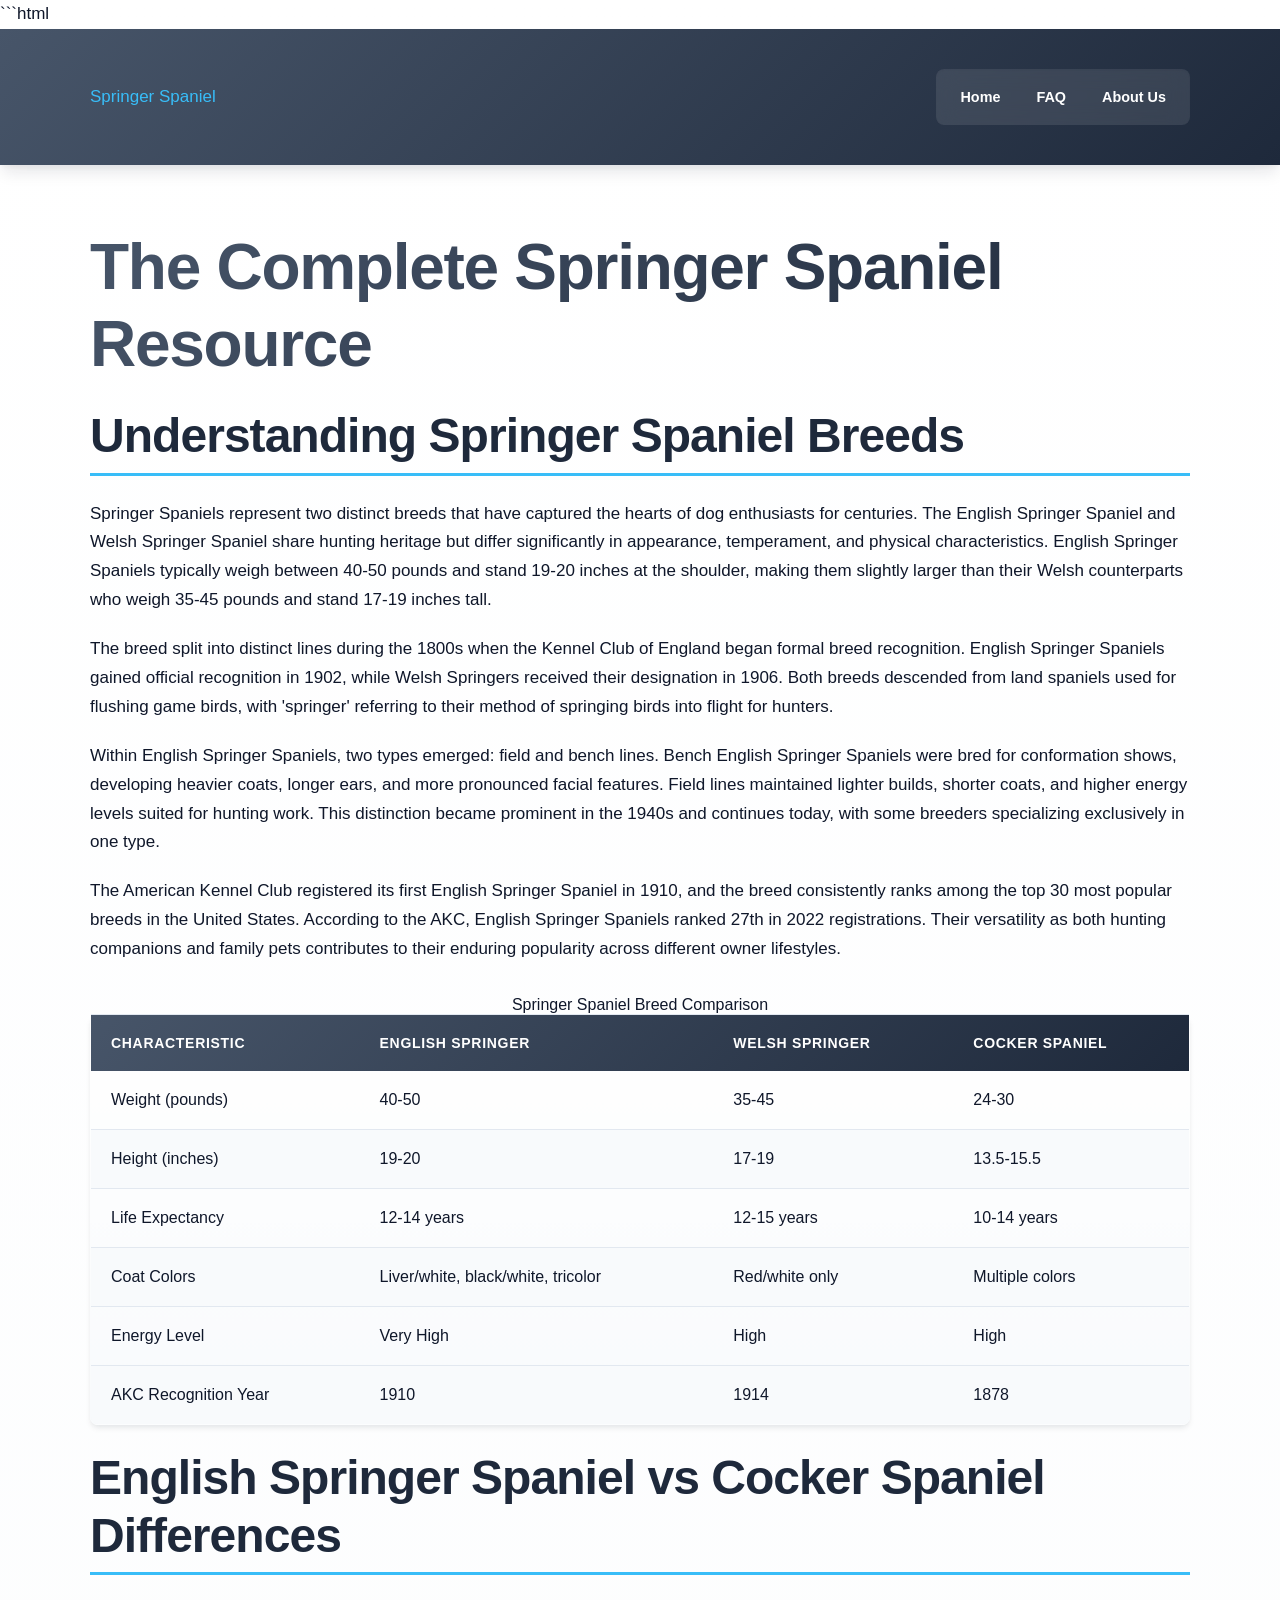
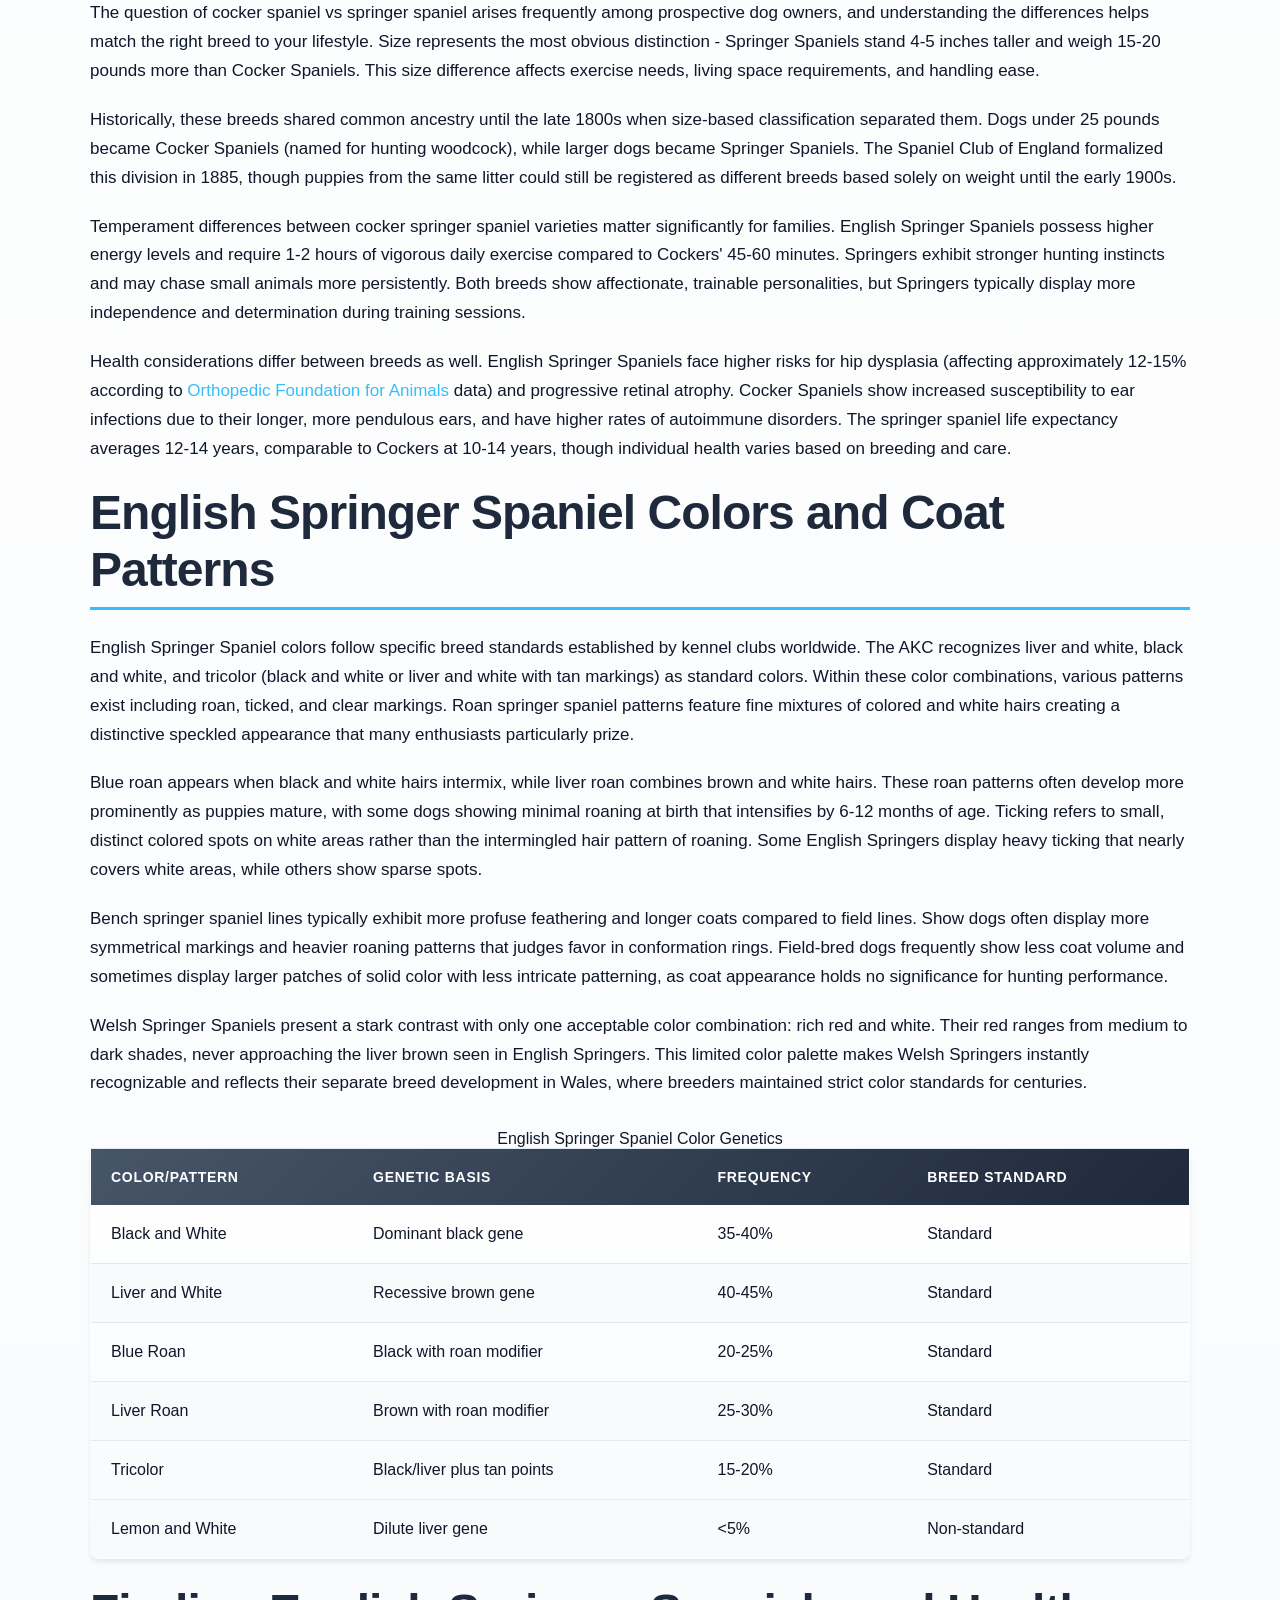
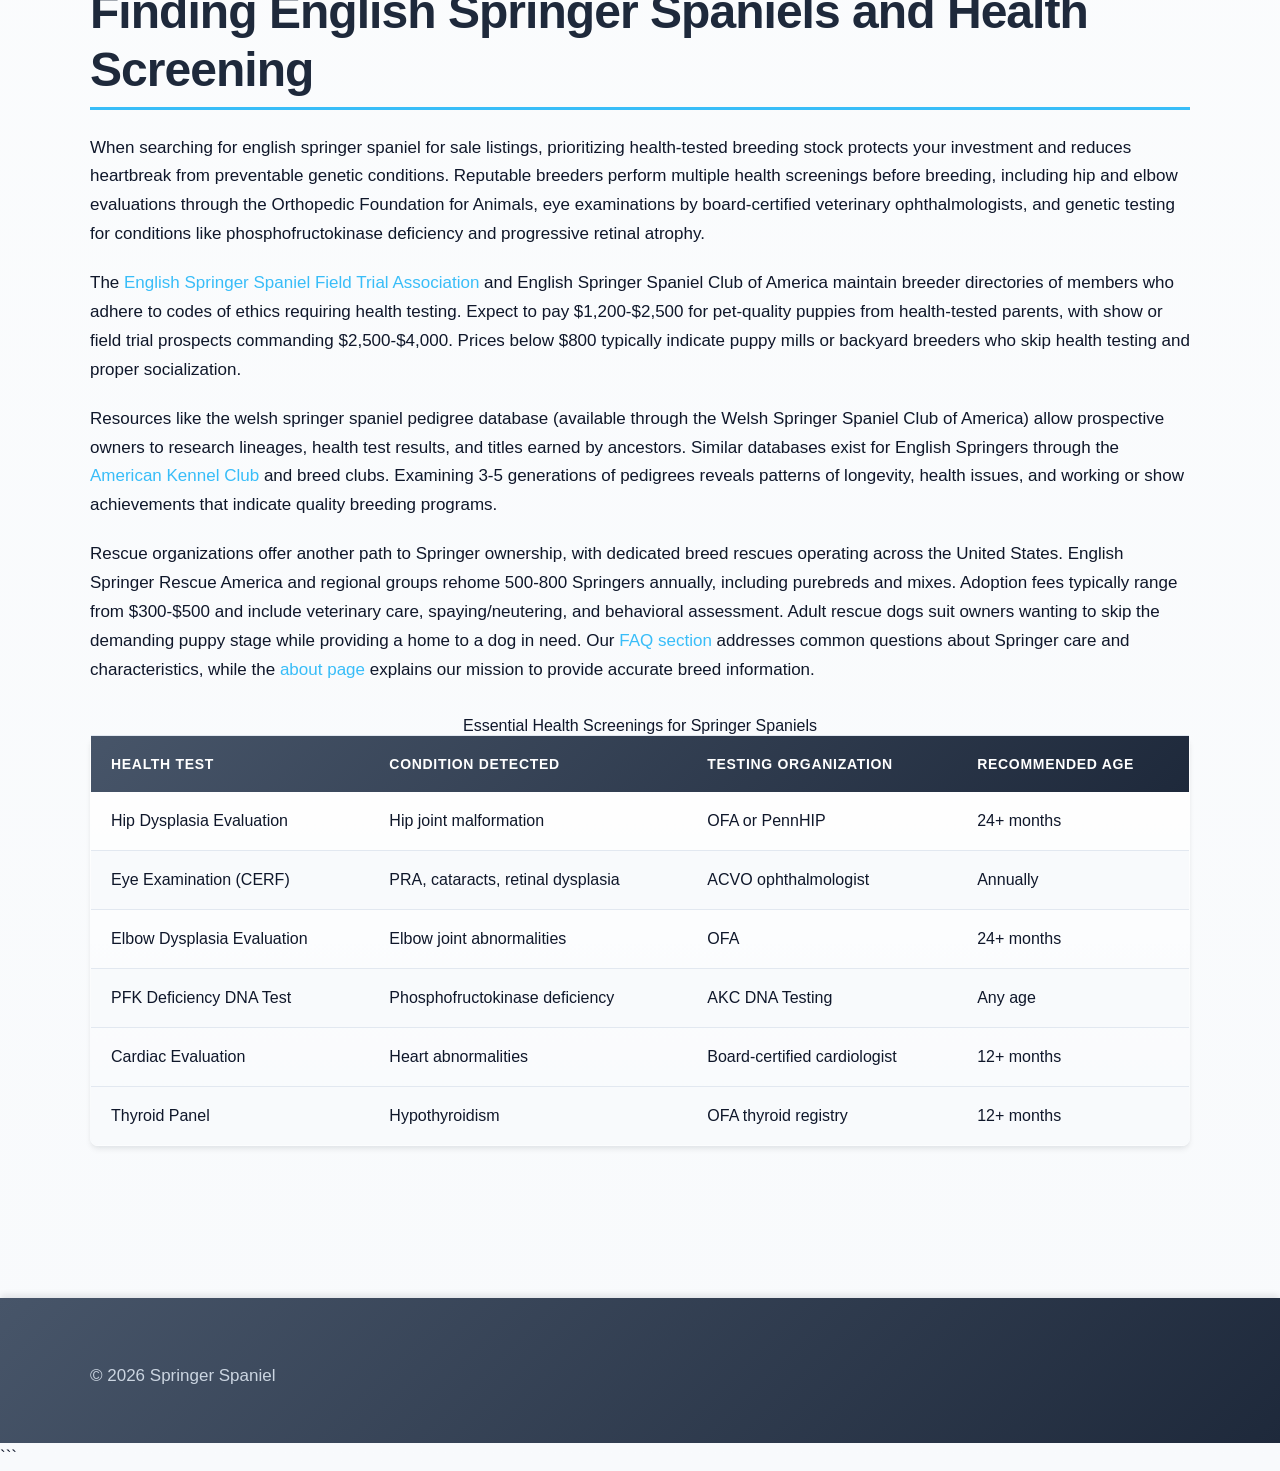
<file: index.html>
```html
<!DOCTYPE html>
<html lang="en-US">
<head><script>if(location.hostname==="springerspaniel-xyz.pages.dev"){location.replace("https://springerspaniel.xyz"+location.pathname+location.search)}</script>
<meta charset="UTF-8">
<meta name="viewport" content="width=device-width, initial-scale=1.0">
<title>Springer Spaniel Guide - English & Welsh Breed Information</title>
<meta name="description" content="Expert guide to Springer Spaniels including English and Welsh varieties. Learn about breed differences, temperament, care requirements, and health.">
<link rel="canonical" href="https://springerspaniel.xyz/">
<link rel="stylesheet" href="style.css">
<meta property="og:title" content="Springer Spaniel Guide - English & Welsh Breed Information">
<meta property="og:description" content="Expert guide to Springer Spaniels including English and Welsh varieties. Learn about breed differences, temperament, care requirements, and health.">
<meta property="og:url" content="https://springerspaniel.xyz/">
<meta property="og:type" content="website">
<meta name="twitter:card" content="summary_large_image">
<meta name="twitter:title" content="Springer Spaniel Guide - English & Welsh Breed Information">
<meta name="twitter:description" content="Expert guide to Springer Spaniels including English and Welsh varieties. Learn about breed differences, temperament, care requirements, and health.">
<script type="application/ld+json">
{
  "@context": "https://schema.org",
  "@type": "Organization",
  "name": "Springer Spaniel",
  "url": "https://springerspaniel.xyz"
}
</script>
</head>
<body>
<header class="site-header">
<div class="container">
<a href="/">Springer Spaniel</a>
<nav class="site-nav">
<ul>
<li><a href="/" aria-current="page">Home</a></li>
<li><a href="/faq">FAQ</a></li>
<li><a href="/about-us">About Us</a></li>
</ul>
</nav>
</div>
</header>
<main class="site-main">
<div class="container">
<h1>The Complete Springer Spaniel Resource</h1>
<section>
<h2>Understanding Springer Spaniel Breeds</h2>
<p>Springer Spaniels represent two distinct breeds that have captured the hearts of dog enthusiasts for centuries. The English Springer Spaniel and Welsh Springer Spaniel share hunting heritage but differ significantly in appearance, temperament, and physical characteristics. English Springer Spaniels typically weigh between 40-50 pounds and stand 19-20 inches at the shoulder, making them slightly larger than their Welsh counterparts who weigh 35-45 pounds and stand 17-19 inches tall.</p>
<p>The breed split into distinct lines during the 1800s when the Kennel Club of England began formal breed recognition. English Springer Spaniels gained official recognition in 1902, while Welsh Springers received their designation in 1906. Both breeds descended from land spaniels used for flushing game birds, with 'springer' referring to their method of springing birds into flight for hunters.</p>
<p>Within English Springer Spaniels, two types emerged: field and bench lines. Bench English Springer Spaniels were bred for conformation shows, developing heavier coats, longer ears, and more pronounced facial features. Field lines maintained lighter builds, shorter coats, and higher energy levels suited for hunting work. This distinction became prominent in the 1940s and continues today, with some breeders specializing exclusively in one type.</p>
<p>The American Kennel Club registered its first English Springer Spaniel in 1910, and the breed consistently ranks among the top 30 most popular breeds in the United States. According to the AKC, English Springer Spaniels ranked 27th in 2022 registrations. Their versatility as both hunting companions and family pets contributes to their enduring popularity across different owner lifestyles.</p>
<table class="card">
<caption>Springer Spaniel Breed Comparison</caption>
<thead>
<tr>
<th>Characteristic</th>
<th>English Springer</th>
<th>Welsh Springer</th>
<th>Cocker Spaniel</th>
</tr>
</thead>
<tbody>
<tr>
<td>Weight (pounds)</td>
<td>40-50</td>
<td>35-45</td>
<td>24-30</td>
</tr>
<tr>
<td>Height (inches)</td>
<td>19-20</td>
<td>17-19</td>
<td>13.5-15.5</td>
</tr>
<tr>
<td>Life Expectancy</td>
<td>12-14 years</td>
<td>12-15 years</td>
<td>10-14 years</td>
</tr>
<tr>
<td>Coat Colors</td>
<td>Liver/white, black/white, tricolor</td>
<td>Red/white only</td>
<td>Multiple colors</td>
</tr>
<tr>
<td>Energy Level</td>
<td>Very High</td>
<td>High</td>
<td>High</td>
</tr>
<tr>
<td>AKC Recognition Year</td>
<td>1910</td>
<td>1914</td>
<td>1878</td>
</tr>
</tbody>
</table>
</section>
<section>
<h2>English Springer Spaniel vs Cocker Spaniel Differences</h2>
<p>The question of cocker spaniel vs springer spaniel arises frequently among prospective dog owners, and understanding the differences helps match the right breed to your lifestyle. Size represents the most obvious distinction - Springer Spaniels stand 4-5 inches taller and weigh 15-20 pounds more than Cocker Spaniels. This size difference affects exercise needs, living space requirements, and handling ease.</p>
<p>Historically, these breeds shared common ancestry until the late 1800s when size-based classification separated them. Dogs under 25 pounds became Cocker Spaniels (named for hunting woodcock), while larger dogs became Springer Spaniels. The Spaniel Club of England formalized this division in 1885, though puppies from the same litter could still be registered as different breeds based solely on weight until the early 1900s.</p>
<p>Temperament differences between cocker springer spaniel varieties matter significantly for families. English Springer Spaniels possess higher energy levels and require 1-2 hours of vigorous daily exercise compared to Cockers' 45-60 minutes. Springers exhibit stronger hunting instincts and may chase small animals more persistently. Both breeds show affectionate, trainable personalities, but Springers typically display more independence and determination during training sessions.</p>
<p>Health considerations differ between breeds as well. English Springer Spaniels face higher risks for hip dysplasia (affecting approximately 12-15% according to <a href="https://ofa.org/" rel="noopener noreferrer" target="_blank">Orthopedic Foundation for Animals</a> data) and progressive retinal atrophy. Cocker Spaniels show increased susceptibility to ear infections due to their longer, more pendulous ears, and have higher rates of autoimmune disorders. The springer spaniel life expectancy averages 12-14 years, comparable to Cockers at 10-14 years, though individual health varies based on breeding and care.</p>
</section>
<section>
<h2>English Springer Spaniel Colors and Coat Patterns</h2>
<p>English Springer Spaniel colors follow specific breed standards established by kennel clubs worldwide. The AKC recognizes liver and white, black and white, and tricolor (black and white or liver and white with tan markings) as standard colors. Within these color combinations, various patterns exist including roan, ticked, and clear markings. Roan springer spaniel patterns feature fine mixtures of colored and white hairs creating a distinctive speckled appearance that many enthusiasts particularly prize.</p>
<p>Blue roan appears when black and white hairs intermix, while liver roan combines brown and white hairs. These roan patterns often develop more prominently as puppies mature, with some dogs showing minimal roaning at birth that intensifies by 6-12 months of age. Ticking refers to small, distinct colored spots on white areas rather than the intermingled hair pattern of roaning. Some English Springers display heavy ticking that nearly covers white areas, while others show sparse spots.</p>
<p>Bench springer spaniel lines typically exhibit more profuse feathering and longer coats compared to field lines. Show dogs often display more symmetrical markings and heavier roaning patterns that judges favor in conformation rings. Field-bred dogs frequently show less coat volume and sometimes display larger patches of solid color with less intricate patterning, as coat appearance holds no significance for hunting performance.</p>
<p>Welsh Springer Spaniels present a stark contrast with only one acceptable color combination: rich red and white. Their red ranges from medium to dark shades, never approaching the liver brown seen in English Springers. This limited color palette makes Welsh Springers instantly recognizable and reflects their separate breed development in Wales, where breeders maintained strict color standards for centuries.</p>
<table class="card">
<caption>English Springer Spaniel Color Genetics</caption>
<thead>
<tr>
<th>Color/Pattern</th>
<th>Genetic Basis</th>
<th>Frequency</th>
<th>Breed Standard</th>
</tr>
</thead>
<tbody>
<tr>
<td>Black and White</td>
<td>Dominant black gene</td>
<td>35-40%</td>
<td>Standard</td>
</tr>
<tr>
<td>Liver and White</td>
<td>Recessive brown gene</td>
<td>40-45%</td>
<td>Standard</td>
</tr>
<tr>
<td>Blue Roan</td>
<td>Black with roan modifier</td>
<td>20-25%</td>
<td>Standard</td>
</tr>
<tr>
<td>Liver Roan</td>
<td>Brown with roan modifier</td>
<td>25-30%</td>
<td>Standard</td>
</tr>
<tr>
<td>Tricolor</td>
<td>Black/liver plus tan points</td>
<td>15-20%</td>
<td>Standard</td>
</tr>
<tr>
<td>Lemon and White</td>
<td>Dilute liver gene</td>
<td>&lt;5%</td>
<td>Non-standard</td>
</tr>
</tbody>
</table>
</section>
<section>
<h2>Finding English Springer Spaniels and Health Screening</h2>
<p>When searching for english springer spaniel for sale listings, prioritizing health-tested breeding stock protects your investment and reduces heartbreak from preventable genetic conditions. Reputable breeders perform multiple health screenings before breeding, including hip and elbow evaluations through the Orthopedic Foundation for Animals, eye examinations by board-certified veterinary ophthalmologists, and genetic testing for conditions like phosphofructokinase deficiency and progressive retinal atrophy.</p>
<p>The <a href="https://www.essfta.org/" rel="noopener noreferrer" target="_blank">English Springer Spaniel Field Trial Association</a> and English Springer Spaniel Club of America maintain breeder directories of members who adhere to codes of ethics requiring health testing. Expect to pay $1,200-$2,500 for pet-quality puppies from health-tested parents, with show or field trial prospects commanding $2,500-$4,000. Prices below $800 typically indicate puppy mills or backyard breeders who skip health testing and proper socialization.</p>
<p>Resources like the welsh springer spaniel pedigree database (available through the Welsh Springer Spaniel Club of America) allow prospective owners to research lineages, health test results, and titles earned by ancestors. Similar databases exist for English Springers through the <a href="https://www.akc.org/dog-breeds/english-springer-spaniel/" rel="noopener noreferrer" target="_blank">American Kennel Club</a> and breed clubs. Examining 3-5 generations of pedigrees reveals patterns of longevity, health issues, and working or show achievements that indicate quality breeding programs.</p>
<p>Rescue organizations offer another path to Springer ownership, with dedicated breed rescues operating across the United States. English Springer Rescue America and regional groups rehome 500-800 Springers annually, including purebreds and mixes. Adoption fees typically range from $300-$500 and include veterinary care, spaying/neutering, and behavioral assessment. Adult rescue dogs suit owners wanting to skip the demanding puppy stage while providing a home to a dog in need. Our <a href="/faq">FAQ section</a> addresses common questions about Springer care and characteristics, while the <a href="/about-us">about page</a> explains our mission to provide accurate breed information.</p>
<table class="card">
<caption>Essential Health Screenings for Springer Spaniels</caption>
<thead>
<tr>
<th>Health Test</th>
<th>Condition Detected</th>
<th>Testing Organization</th>
<th>Recommended Age</th>
</tr>
</thead>
<tbody>
<tr>
<td>Hip Dysplasia Evaluation</td>
<td>Hip joint malformation</td>
<td>OFA or PennHIP</td>
<td>24+ months</td>
</tr>
<tr>
<td>Eye Examination (CERF)</td>
<td>PRA, cataracts, retinal dysplasia</td>
<td>ACVO ophthalmologist</td>
<td>Annually</td>
</tr>
<tr>
<td>Elbow Dysplasia Evaluation</td>
<td>Elbow joint abnormalities</td>
<td>OFA</td>
<td>24+ months</td>
</tr>
<tr>
<td>PFK Deficiency DNA Test</td>
<td>Phosphofructokinase deficiency</td>
<td>AKC DNA Testing</td>
<td>Any age</td>
</tr>
<tr>
<td>Cardiac Evaluation</td>
<td>Heart abnormalities</td>
<td>Board-certified cardiologist</td>
<td>12+ months</td>
</tr>
<tr>
<td>Thyroid Panel</td>
<td>Hypothyroidism</td>
<td>OFA thyroid registry</td>
<td>12+ months</td>
</tr>
</tbody>
</table>
</section>
</div>
</main>
<footer class="site-footer">
<div class="container">
<p>&copy; 2026 Springer Spaniel</p>
</div>
</footer>
</body>
</html>
```
</file>
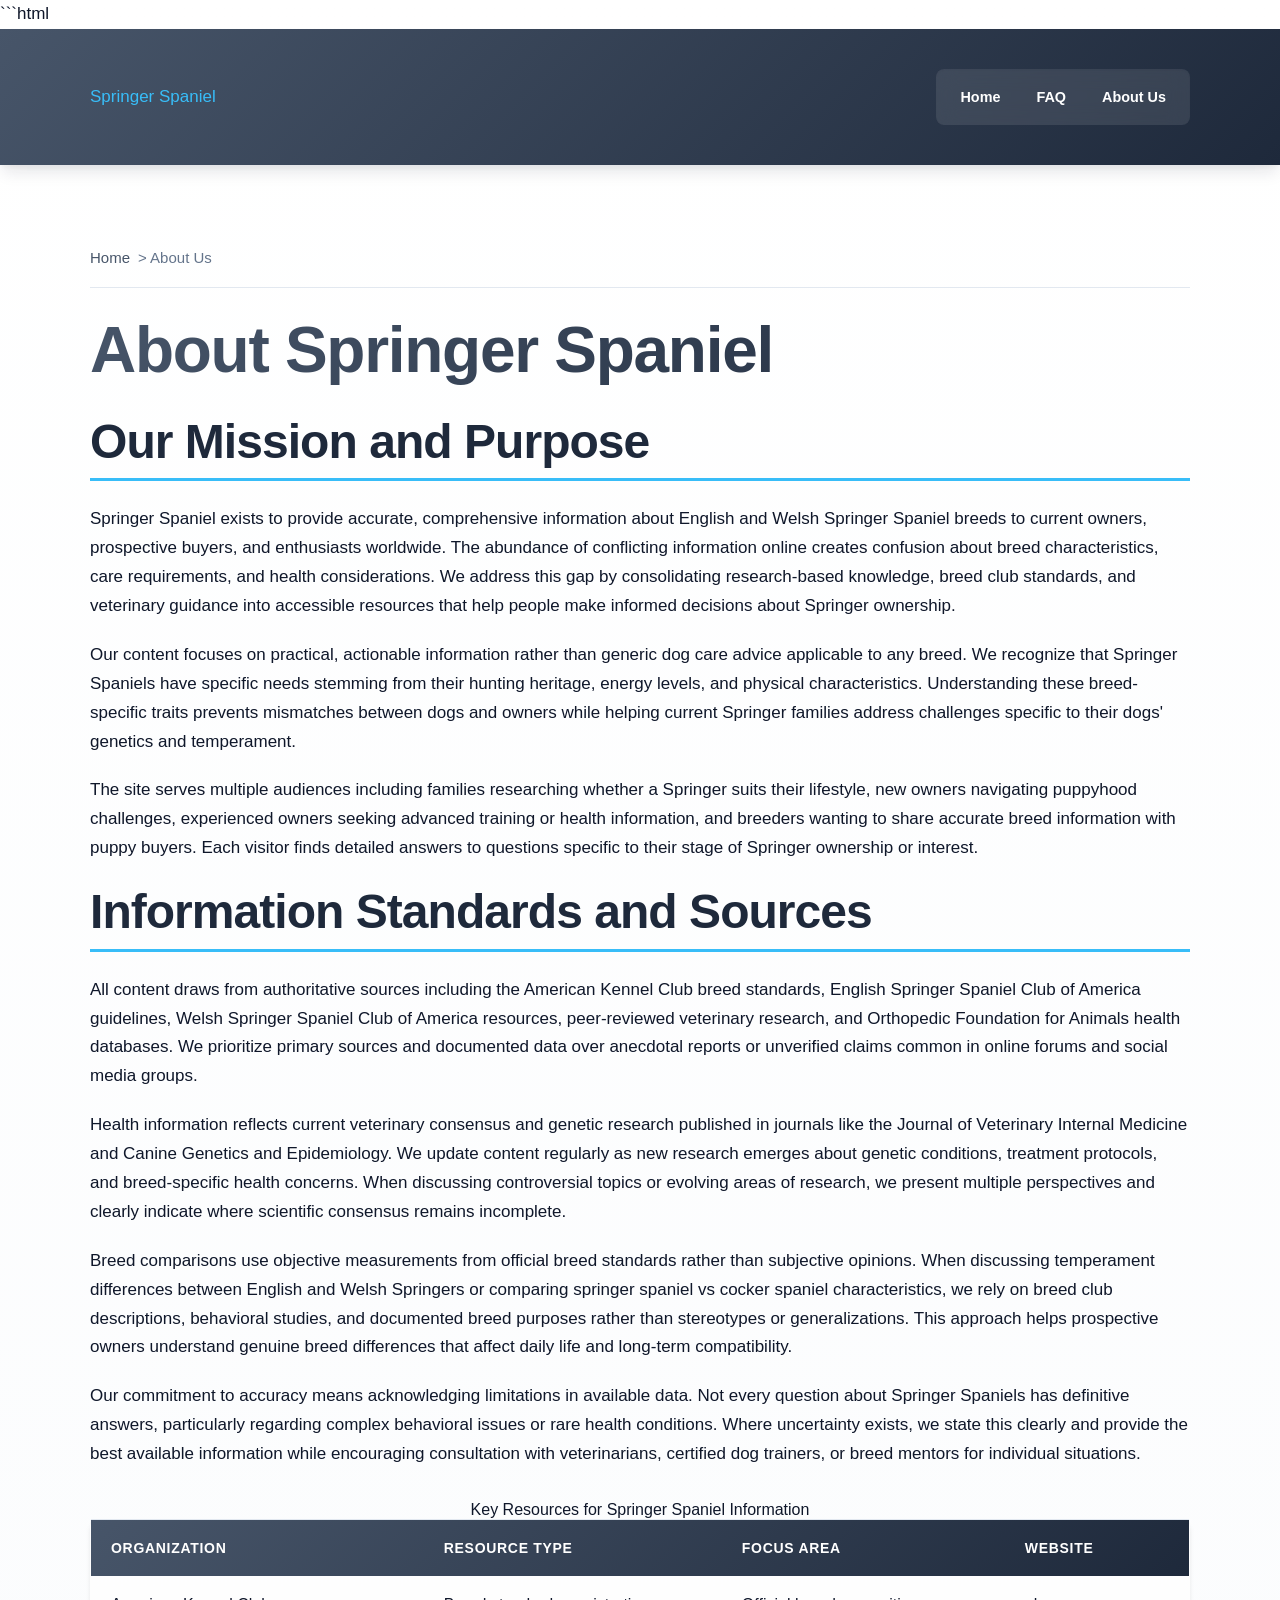
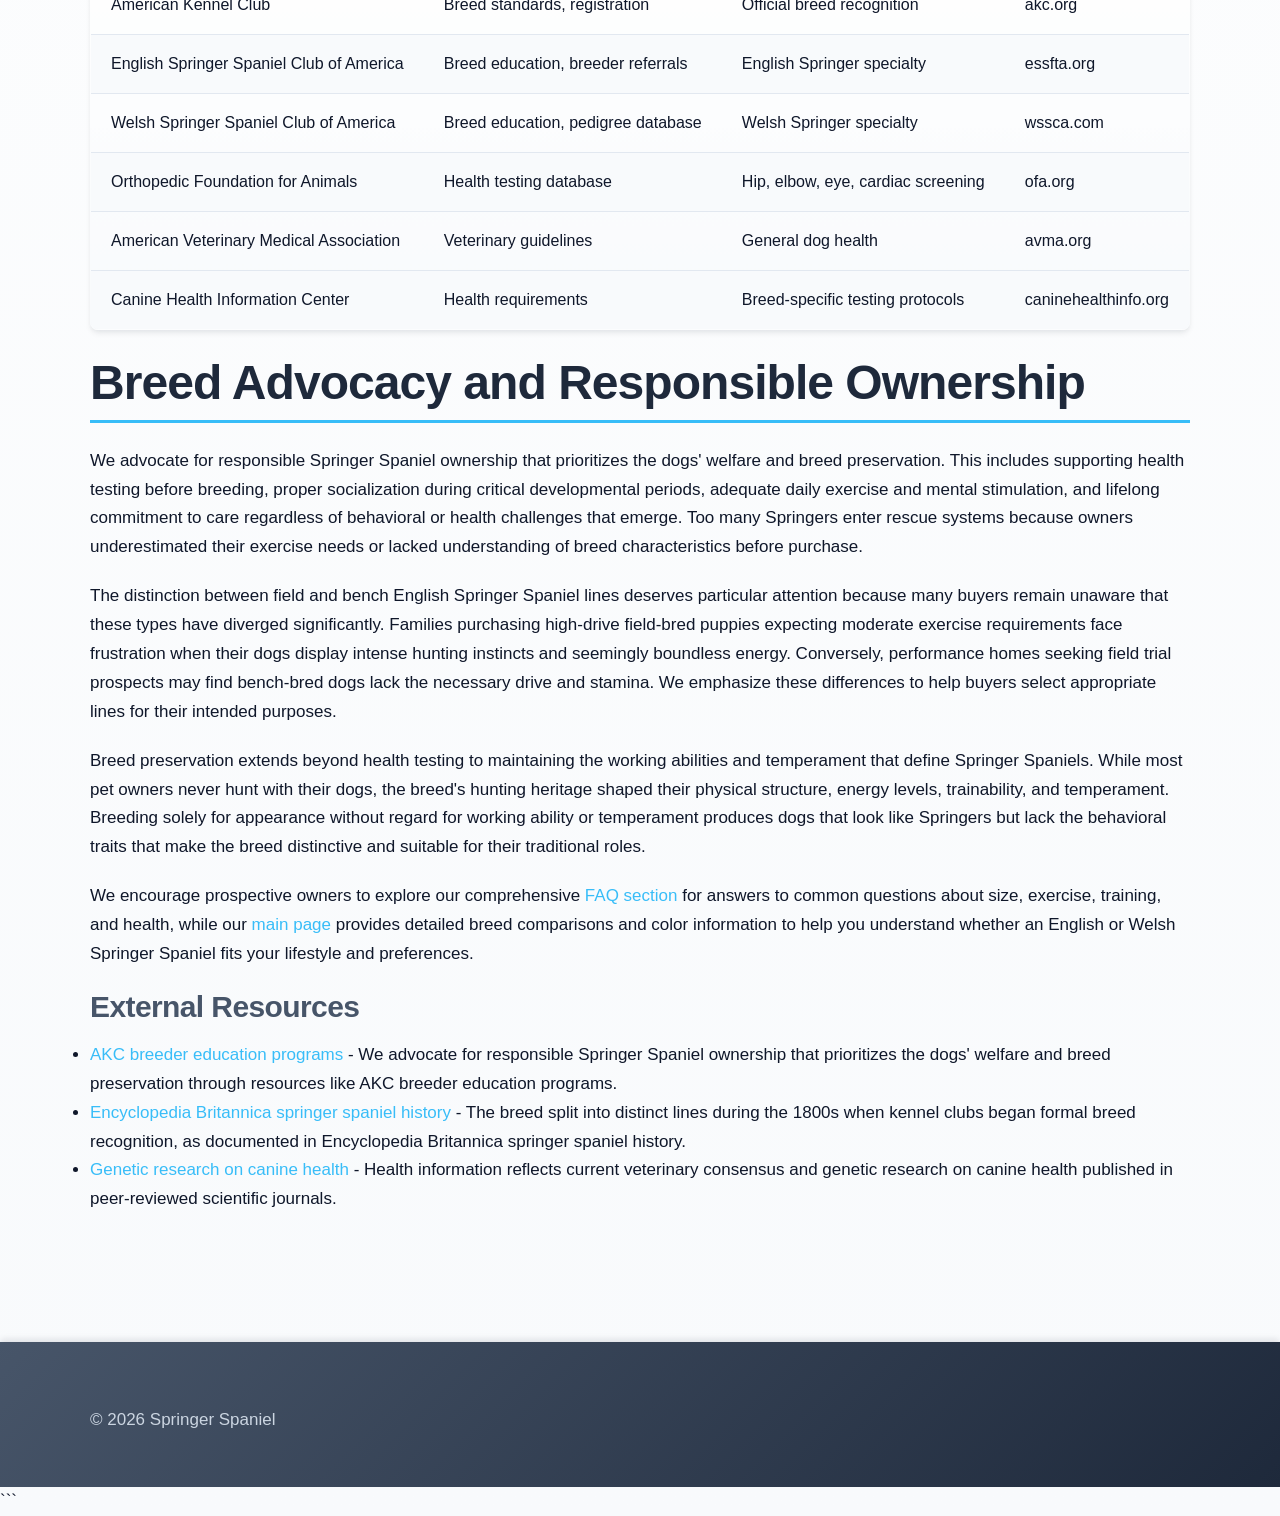
<file: about-us.html>
```html
<!DOCTYPE html>
<html lang="en-US">
<head><script>if(location.hostname==="springerspaniel-xyz.pages.dev"){location.replace("https://springerspaniel.xyz"+location.pathname+location.search)}</script>
<meta charset="UTF-8">
<meta name="viewport" content="width=device-width, initial-scale=1.0">
<title>About Springer Spaniel - Our Mission and Expertise</title>
<meta name="description" content="Learn about our dedication to providing accurate, comprehensive information about Springer Spaniel breeds to help owners and enthusiasts make informed decisions.">
<link rel="canonical" href="https://springerspaniel.xyz/about-us">
<link rel="stylesheet" href="style.css">
<script type="application/ld+json">
{
  "@context": "https://schema.org",
  "@type": "AboutPage",
  "name": "About Springer Spaniel",
  "description": "Learn about our dedication to providing accurate, comprehensive information about Springer Spaniel breeds to help owners and enthusiasts make informed decisions.",
  "url": "https://springerspaniel.xyz/about-us"
}
</script>
</head>
<body>
<header class="site-header">
<div class="container">
<a href="/">Springer Spaniel</a>
<nav class="site-nav">
<ul>
<li><a href="/">Home</a></li>
<li><a href="/faq">FAQ</a></li>
<li><a href="/about-us" aria-current="page">About Us</a></li>
</ul>
</nav>
</div>
</header>

<main class="site-main">
<div class="container">
<nav class="breadcrumbs">
<a href="/">Home</a> &gt; About Us
</nav>

<h1>About Springer Spaniel</h1>

<section>
<h2>Our Mission and Purpose</h2>
<p>Springer Spaniel exists to provide accurate, comprehensive information about English and Welsh Springer Spaniel breeds to current owners, prospective buyers, and enthusiasts worldwide. The abundance of conflicting information online creates confusion about breed characteristics, care requirements, and health considerations. We address this gap by consolidating research-based knowledge, breed club standards, and veterinary guidance into accessible resources that help people make informed decisions about Springer ownership.</p>
<p>Our content focuses on practical, actionable information rather than generic dog care advice applicable to any breed. We recognize that Springer Spaniels have specific needs stemming from their hunting heritage, energy levels, and physical characteristics. Understanding these breed-specific traits prevents mismatches between dogs and owners while helping current Springer families address challenges specific to their dogs' genetics and temperament.</p>
<p>The site serves multiple audiences including families researching whether a Springer suits their lifestyle, new owners navigating puppyhood challenges, experienced owners seeking advanced training or health information, and breeders wanting to share accurate breed information with puppy buyers. Each visitor finds detailed answers to questions specific to their stage of Springer ownership or interest.</p>
</section>

<section>
<h2>Information Standards and Sources</h2>
<p>All content draws from authoritative sources including the American Kennel Club breed standards, English Springer Spaniel Club of America guidelines, Welsh Springer Spaniel Club of America resources, peer-reviewed veterinary research, and Orthopedic Foundation for Animals health databases. We prioritize primary sources and documented data over anecdotal reports or unverified claims common in online forums and social media groups.</p>
<p>Health information reflects current veterinary consensus and genetic research published in journals like the Journal of Veterinary Internal Medicine and Canine Genetics and Epidemiology. We update content regularly as new research emerges about genetic conditions, treatment protocols, and breed-specific health concerns. When discussing controversial topics or evolving areas of research, we present multiple perspectives and clearly indicate where scientific consensus remains incomplete.</p>
<p>Breed comparisons use objective measurements from official breed standards rather than subjective opinions. When discussing temperament differences between English and Welsh Springers or comparing springer spaniel vs cocker spaniel characteristics, we rely on breed club descriptions, behavioral studies, and documented breed purposes rather than stereotypes or generalizations. This approach helps prospective owners understand genuine breed differences that affect daily life and long-term compatibility.</p>
<p>Our commitment to accuracy means acknowledging limitations in available data. Not every question about Springer Spaniels has definitive answers, particularly regarding complex behavioral issues or rare health conditions. Where uncertainty exists, we state this clearly and provide the best available information while encouraging consultation with veterinarians, certified dog trainers, or breed mentors for individual situations.</p>

<table class="card">
<caption>Key Resources for Springer Spaniel Information</caption>
<thead>
<tr>
<th>Organization</th>
<th>Resource Type</th>
<th>Focus Area</th>
<th>Website</th>
</tr>
</thead>
<tbody>
<tr>
<td>American Kennel Club</td>
<td>Breed standards, registration</td>
<td>Official breed recognition</td>
<td>akc.org</td>
</tr>
<tr>
<td>English Springer Spaniel Club of America</td>
<td>Breed education, breeder referrals</td>
<td>English Springer specialty</td>
<td>essfta.org</td>
</tr>
<tr>
<td>Welsh Springer Spaniel Club of America</td>
<td>Breed education, pedigree database</td>
<td>Welsh Springer specialty</td>
<td>wssca.com</td>
</tr>
<tr>
<td>Orthopedic Foundation for Animals</td>
<td>Health testing database</td>
<td>Hip, elbow, eye, cardiac screening</td>
<td>ofa.org</td>
</tr>
<tr>
<td>American Veterinary Medical Association</td>
<td>Veterinary guidelines</td>
<td>General dog health</td>
<td>avma.org</td>
</tr>
<tr>
<td>Canine Health Information Center</td>
<td>Health requirements</td>
<td>Breed-specific testing protocols</td>
<td>caninehealthinfo.org</td>
</tr>
</tbody>
</table>
</section>

<section>
<h2>Breed Advocacy and Responsible Ownership</h2>
<p>We advocate for responsible Springer Spaniel ownership that prioritizes the dogs' welfare and breed preservation. This includes supporting health testing before breeding, proper socialization during critical developmental periods, adequate daily exercise and mental stimulation, and lifelong commitment to care regardless of behavioral or health challenges that emerge. Too many Springers enter rescue systems because owners underestimated their exercise needs or lacked understanding of breed characteristics before purchase.</p>
<p>The distinction between field and bench English Springer Spaniel lines deserves particular attention because many buyers remain unaware that these types have diverged significantly. Families purchasing high-drive field-bred puppies expecting moderate exercise requirements face frustration when their dogs display intense hunting instincts and seemingly boundless energy. Conversely, performance homes seeking field trial prospects may find bench-bred dogs lack the necessary drive and stamina. We emphasize these differences to help buyers select appropriate lines for their intended purposes.</p>
<p>Breed preservation extends beyond health testing to maintaining the working abilities and temperament that define Springer Spaniels. While most pet owners never hunt with their dogs, the breed's hunting heritage shaped their physical structure, energy levels, trainability, and temperament. Breeding solely for appearance without regard for working ability or temperament produces dogs that look like Springers but lack the behavioral traits that make the breed distinctive and suitable for their traditional roles.</p>
<p>We encourage prospective owners to explore our comprehensive <a href="/faq">FAQ section</a> for answers to common questions about size, exercise, training, and health, while our <a href="/">main page</a> provides detailed breed comparisons and color information to help you understand whether an English or Welsh Springer Spaniel fits your lifestyle and preferences.</p>
</section>

<section>
<h3>External Resources</h3>
<ul>
<li><a href="https://www.akc.org/breeder-programs/breeder-education/">AKC breeder education programs</a> - We advocate for responsible Springer Spaniel ownership that prioritizes the dogs' welfare and breed preservation through resources like AKC breeder education programs.</li>
<li><a href="https://www.britannica.com/animal/springer-spaniel">Encyclopedia Britannica springer spaniel history</a> - The breed split into distinct lines during the 1800s when kennel clubs began formal breed recognition, as documented in Encyclopedia Britannica springer spaniel history.</li>
<li><a href="https://www.ncbi.nlm.nih.gov/pmc/articles/PMC5437167/">Genetic research on canine health</a> - Health information reflects current veterinary consensus and genetic research on canine health published in peer-reviewed scientific journals.</li>
</ul>
</section>
</div>
</main>

<footer class="site-footer">
<div class="container">
<p>&copy; 2026 Springer Spaniel</p>
</div>
</footer>
</body>
</html>
```
</file>
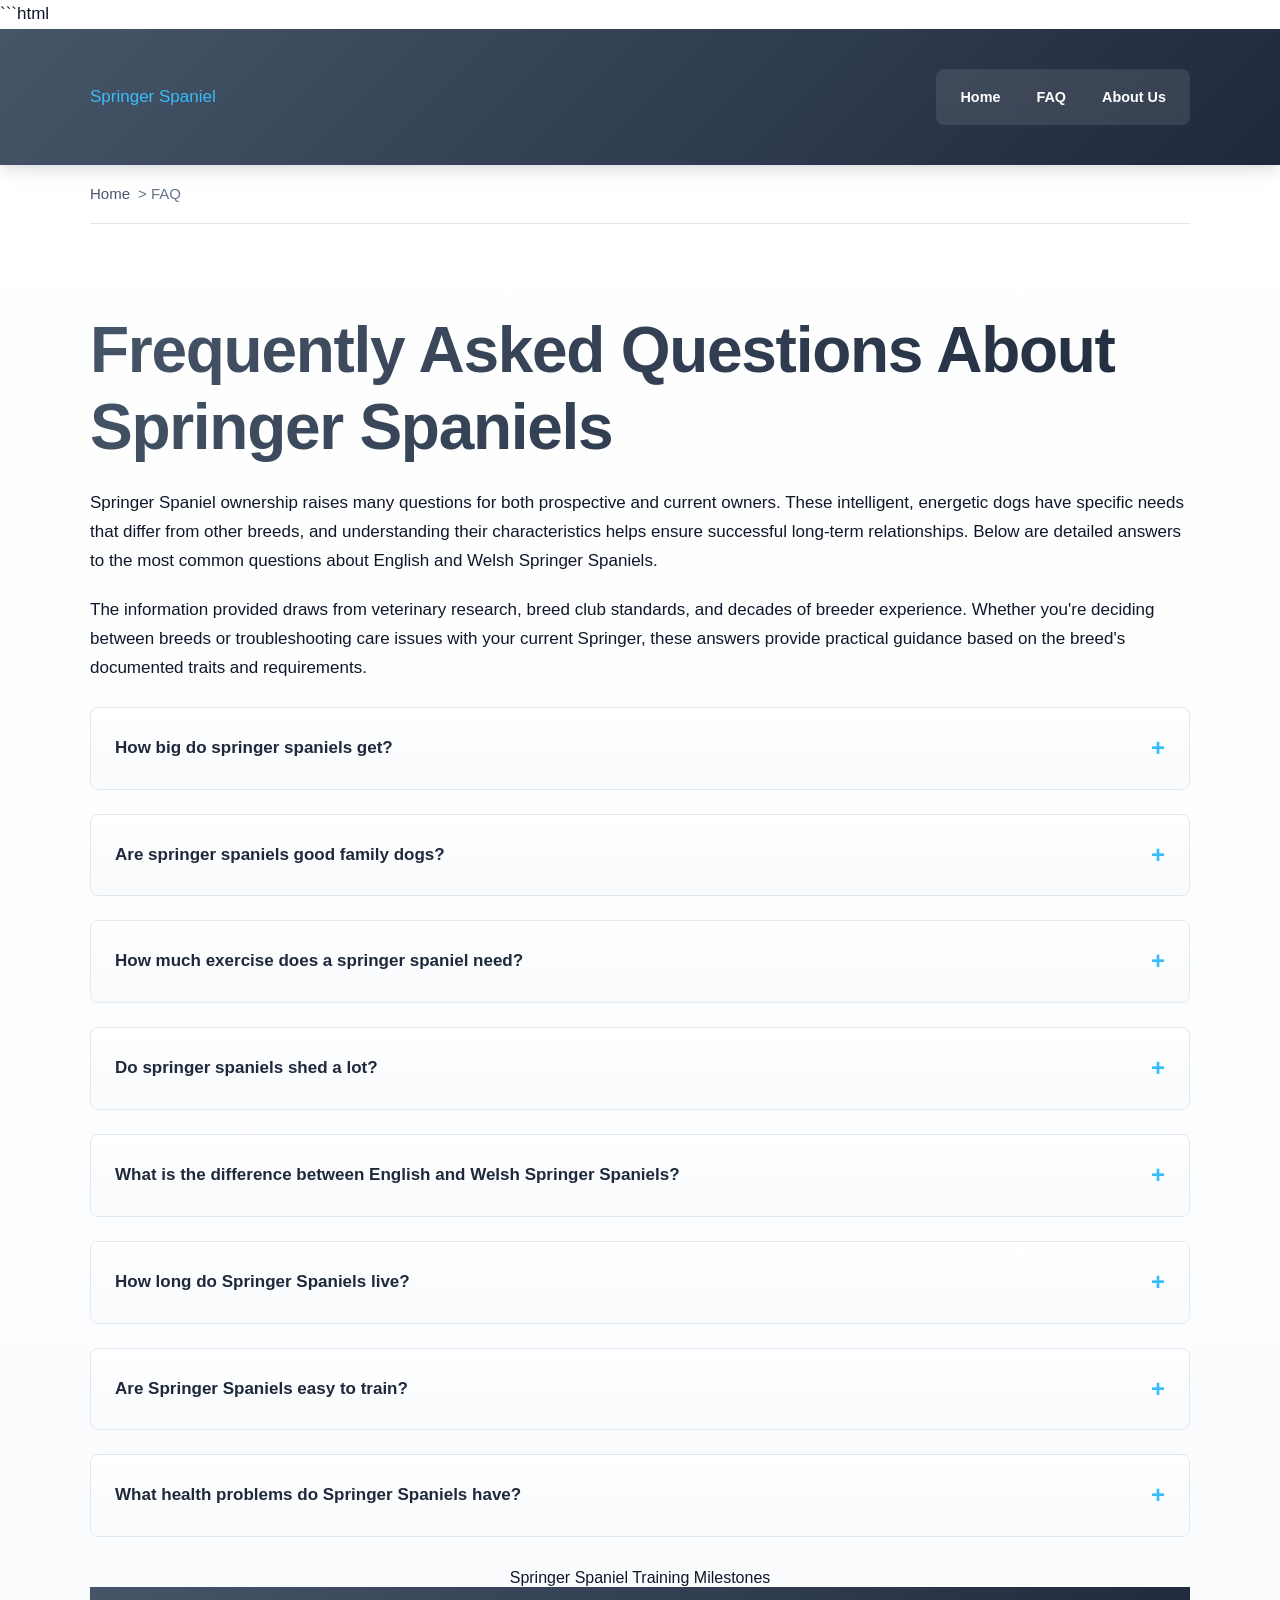
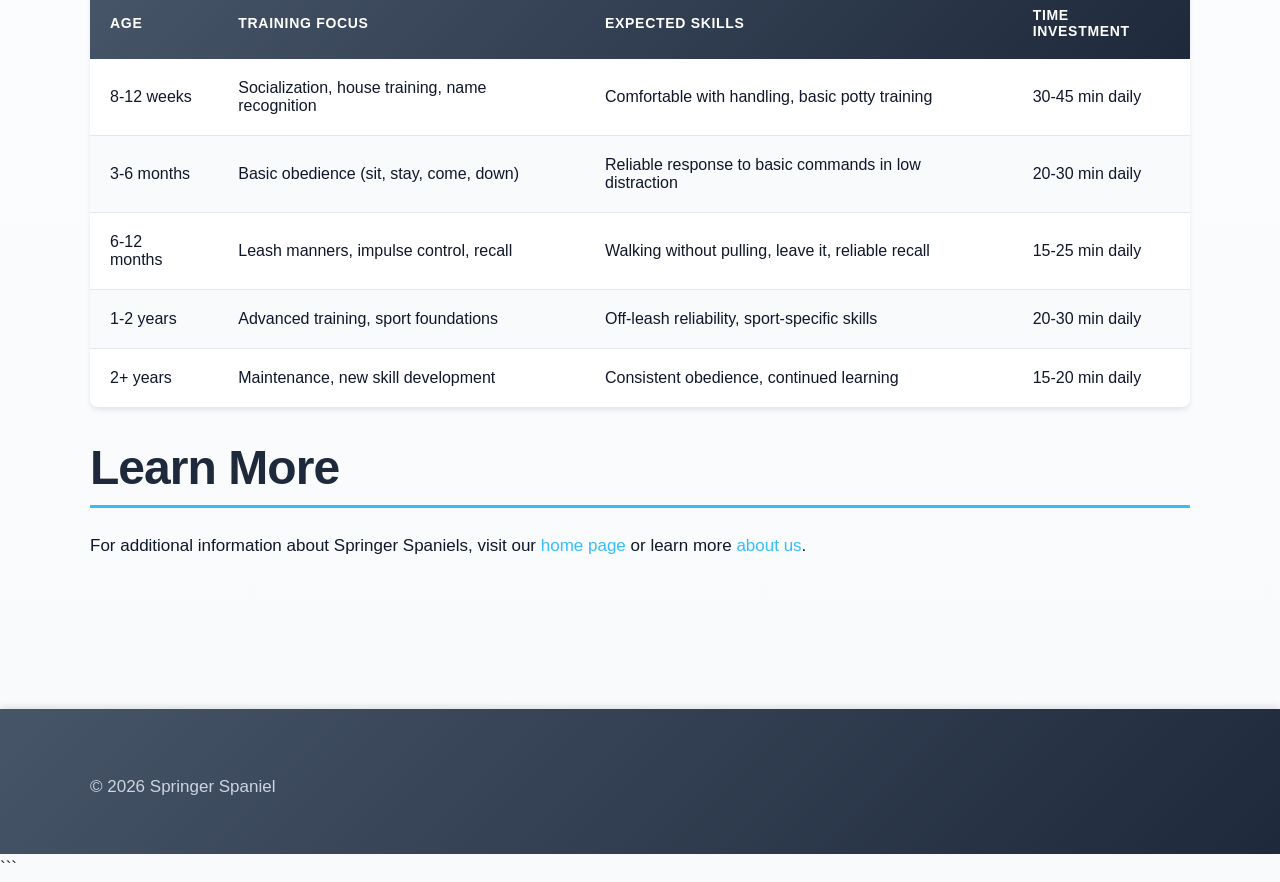
<file: faq.html>
```html
<!DOCTYPE html>
<html lang="en-US">
<head><script>if(location.hostname==="springerspaniel-xyz.pages.dev"){location.replace("https://springerspaniel.xyz"+location.pathname+location.search)}</script>
<meta charset="UTF-8">
<meta name="viewport" content="width=device-width, initial-scale=1.0">
<title>Springer Spaniel FAQ - Common Questions Answered</title>
<meta name="description" content="Get answers to frequently asked questions about Springer Spaniels including size, temperament, exercise needs, shedding, and care requirements.">
<link rel="canonical" href="https://springerspaniel.xyz/faq">
<link rel="stylesheet" href="style.css">
<script type="application/ld+json">
{
  "@context": "https://schema.org",
  "@type": "FAQPage",
  "mainEntity": [
    {
      "@type": "Question",
      "name": "How big do springer spaniels get?",
      "acceptedAnswer": {
        "@type": "Answer",
        "text": "English Springer Spaniels typically weigh 40-50 pounds and stand 19-20 inches tall at the shoulder, making them medium-sized dogs with sturdy, athletic builds. Males generally fall at the higher end of this range (45-50 pounds), while females tend toward the lower end (40-45 pounds). Welsh Springer Spaniels are slightly smaller at 35-45 pounds and 17-19 inches tall. Field-bred English Springers often weigh 5-10 pounds less than bench lines due to selective breeding for working ability rather than show appearance. Growth occurs rapidly during the first 6-8 months, with dogs reaching full height by 12 months and filling out muscularly until 18-24 months of age."
      }
    },
    {
      "@type": "Question",
      "name": "Are springer spaniels good family dogs?",
      "acceptedAnswer": {
        "@type": "Answer",
        "text": "Yes, Springer Spaniels make excellent family pets due to their friendly, gentle nature and natural affinity for children. They rank among the most people-oriented sporting breeds, thriving on human companionship and family involvement in activities. Their patient temperament tolerates the unpredictable behavior of young children better than many breeds, though supervision remains important with any dog-child interaction. Springers bond strongly with all family members rather than becoming one-person dogs. However, their high energy levels require active families who can provide adequate exercise and mental stimulation. Families with sedentary lifestyles or very young children who cannot participate in daily exercise may find the breed overwhelming. Proper socialization during puppyhood (8-16 weeks) establishes the foundation for good family behavior throughout life."
      }
    },
    {
      "@type": "Question",
      "name": "How much exercise does a springer spaniel need?",
      "acceptedAnswer": {
        "@type": "Answer",
        "text": "Springer Spaniels need at least 1-2 hours of daily exercise including walks, runs, swimming, or active play sessions to maintain physical and mental health. These are high-energy hunting dogs bred for stamina and endurance in field conditions, not casual companion animals. A simple walk around the block fails to satisfy their exercise requirements. Ideal exercise combines cardiovascular activity (running, retrieving, swimming) with mental stimulation (training, scent work, puzzle toys). Field-bred lines typically require more exercise than bench lines, sometimes needing 2-3 hours daily. Without adequate exercise, Springers develop destructive behaviors including excessive barking, digging, chewing furniture, and hyperactivity. Dog sports like agility, dock diving, hunt tests, and flyball provide excellent outlets for their energy while strengthening the human-dog bond."
      }
    },
    {
      "@type": "Question",
      "name": "Do springer spaniels shed a lot?",
      "acceptedAnswer": {
        "@type": "Answer",
        "text": "Yes, Springer Spaniels are moderate to heavy shedders year-round with increased shedding during spring and fall coat changes. Their double coat consists of a protective outer layer and insulating undercoat that sheds continuously. Regular brushing 2-3 times weekly removes loose hair before it lands on furniture and clothing, while also distributing skin oils for coat health. During seasonal sheds (typically March-April and September-October), daily brushing becomes necessary to manage the volume of loose fur. Professional grooming every 6-8 weeks helps maintain coat condition and reduces shedding through thorough de-shedding treatments. Bench-bred Springers with longer, more profuse coats generally shed more noticeably than field-bred dogs with shorter coats. No Springer variety qualifies as hypoallergenic or low-shedding, making them unsuitable for people with dog allergies."
      }
    },
    {
      "@type": "Question",
      "name": "What is the difference between English and Welsh Springer Spaniels?",
      "acceptedAnswer": {
        "@type": "Answer",
        "text": "English and Welsh Springer Spaniels differ significantly despite their shared name and hunting heritage. Size represents the primary distinction - English Springers weigh 40-50 pounds and stand 19-20 inches tall, while Welsh Springers are smaller at 35-45 pounds and 17-19 inches. Color provides instant visual identification: English Springers come in black and white, liver and white, or tricolor combinations, while Welsh Springers only appear in red and white. Temperamentally, Welsh Springers tend toward more reserved personalities with strangers and stronger one-family loyalty, whereas English Springers typically show friendliness to everyone. Welsh Springers generally require slightly less exercise than English Springers and mature more slowly, sometimes taking 3 years to reach full mental maturity compared to 2 years for English Springers. Both breeds share similar lifespans (12-15 years) and grooming needs, though Welsh Springers have slightly less feathering to maintain."
      }
    },
    {
      "@type": "Question",
      "name": "How long do Springer Spaniels live?",
      "acceptedAnswer": {
        "@type": "Answer",
        "text": "Springer spaniel life expectancy averages 12-14 years for English Springers and 12-15 years for Welsh Springers, with many individuals living beyond these ranges when provided excellent care. Lifespan varies based on multiple factors including genetics, diet, exercise, preventive veterinary care, and whether the dog comes from health-tested breeding stock. Field-bred English Springers sometimes live slightly longer than bench lines, possibly due to less extreme physical features and maintained working ability. Common age-related conditions affecting senior Springers include arthritis, dental disease, cataracts, and cognitive decline. Dogs from parents with documented longevity (living to 14+ years) show increased likelihood of extended lifespans themselves. Maintaining lean body condition throughout life significantly impacts longevity, as obesity accelerates joint problems and organ stress. Regular veterinary checkups twice yearly after age 7 catch developing health issues early when most treatable."
      }
    },
    {
      "@type": "Question",
      "name": "Are Springer Spaniels easy to train?",
      "acceptedAnswer": {
        "@type": "Answer",
        "text": "Springer Spaniels are highly trainable due to their intelligence, eagerness to please, and strong work ethic, ranking among the most biddable sporting breeds. They excel in obedience, hunt tests, agility, and other dog sports when training uses positive reinforcement methods. However, their intelligence means they also learn bad habits quickly if allowed, and their independent hunting heritage sometimes manifests as selective listening when distracted by scents or wildlife. Training succeeds best when started early (8 weeks), kept short and engaging (10-15 minute sessions), and focused on consistency across all family members. Springers respond poorly to harsh corrections, which damage their sensitive temperaments and erode the trust necessary for effective training. Field-bred lines may show more independence and require more patience than bench-bred dogs during training. Mental stimulation through training prevents boredom-related behavior problems in this intelligent breed. Most Springers master basic obedience commands within 2-3 months and can learn complex behaviors throughout their lives."
      }
    },
    {
      "@type": "Question",
      "name": "What health problems do Springer Spaniels have?",
      "acceptedAnswer": {
        "@type": "Answer",
        "text": "Springer Spaniels face several breed-specific health concerns that responsible breeders screen for before breeding. Hip dysplasia affects 12-15% of English Springers according to OFA data, causing arthritis and mobility issues. Progressive retinal atrophy (PRA) leads to gradual vision loss and eventual blindness, with genetic testing available to identify carriers. Phosphofructokinase (PFK) deficiency causes exercise intolerance and anemia in affected dogs. Ear infections occur frequently due to their long, pendulous ears that trap moisture and reduce air circulation - weekly ear cleaning prevents many infections. English Springer Rage Syndrome, a rare form of sudden-onset aggression, appears primarily in solid-colored show lines and remains poorly understood. Elbow dysplasia, hypothyroidism, and various eye conditions (cataracts, retinal dysplasia, entropion) also occur with increased frequency. Purchasing from health-tested parents significantly reduces but doesn't eliminate risk of inherited conditions. Pet insurance costs $40-80 monthly for Springers due to their predisposition to these conditions. Our main page provides detailed information about health screening protocols and breed characteristics."
      }
    }
  ]
}
</script>
</head>
<body>
<header class="site-header">
<div class="container">
<a href="/">Springer Spaniel</a>
<nav class="site-nav">
<ul>
<li><a href="/">Home</a></li>
<li><a href="/faq" aria-current="page">FAQ</a></li>
<li><a href="/about-us">About Us</a></li>
</ul>
</nav>
</div>
</header>
<div class="container">
<nav class="breadcrumbs">
<a href="/">Home</a> &gt; FAQ
</nav>
</div>
<main class="site-main">
<div class="container">
<h1>Frequently Asked Questions About Springer Spaniels</h1>
<p>Springer Spaniel ownership raises many questions for both prospective and current owners. These intelligent, energetic dogs have specific needs that differ from other breeds, and understanding their characteristics helps ensure successful long-term relationships. Below are detailed answers to the most common questions about English and Welsh Springer Spaniels.</p>
<p>The information provided draws from veterinary research, breed club standards, and decades of breeder experience. Whether you're deciding between breeds or troubleshooting care issues with your current Springer, these answers provide practical guidance based on the breed's documented traits and requirements.</p>
<section>
<details>
<summary>How big do springer spaniels get?</summary>
<p>English Springer Spaniels typically weigh 40-50 pounds and stand 19-20 inches tall at the shoulder, making them medium-sized dogs with sturdy, athletic builds. Males generally fall at the higher end of this range (45-50 pounds), while females tend toward the lower end (40-45 pounds). Welsh Springer Spaniels are slightly smaller at 35-45 pounds and 17-19 inches tall. Field-bred English Springers often weigh 5-10 pounds less than bench lines due to selective breeding for working ability rather than show appearance. Growth occurs rapidly during the first 6-8 months, with dogs reaching full height by 12 months and filling out muscularly until 18-24 months of age.</p>
</details>
<details>
<summary>Are springer spaniels good family dogs?</summary>
<p>Yes, Springer Spaniels make excellent family pets due to their friendly, gentle nature and natural affinity for children. They rank among the most people-oriented sporting breeds, thriving on human companionship and family involvement in activities. Their patient temperament tolerates the unpredictable behavior of young children better than many breeds, though supervision remains important with any dog-child interaction. Springers bond strongly with all family members rather than becoming one-person dogs. However, their high energy levels require active families who can provide adequate exercise and mental stimulation. Families with sedentary lifestyles or very young children who cannot participate in daily exercise may find the breed overwhelming. Proper socialization during puppyhood (8-16 weeks) establishes the foundation for good family behavior throughout life.</p>
</details>
<details>
<summary>How much exercise does a springer spaniel need?</summary>
<p>Springer Spaniels need at least 1-2 hours of daily exercise including walks, runs, swimming, or active play sessions to maintain physical and mental health. These are high-energy hunting dogs bred for stamina and endurance in field conditions, not casual companion animals. A simple walk around the block fails to satisfy their exercise requirements. Ideal exercise combines cardiovascular activity (running, retrieving, swimming) with mental stimulation (training, scent work, puzzle toys). Field-bred lines typically require more exercise than bench lines, sometimes needing 2-3 hours daily. Without adequate exercise, Springers develop destructive behaviors including excessive barking, digging, chewing furniture, and hyperactivity. Dog sports like <a href="https://www.akc.org/sports/">agility, dock diving, hunt tests, and flyball</a> provide excellent outlets for their energy while strengthening the human-dog bond.</p>
</details>
<details>
<summary>Do springer spaniels shed a lot?</summary>
<p>Yes, Springer Spaniels are moderate to heavy shedders year-round with increased shedding during spring and fall coat changes. Their double coat consists of a protective outer layer and insulating undercoat that sheds continuously. Regular brushing 2-3 times weekly removes loose hair before it lands on furniture and clothing, while also distributing skin oils for coat health. During seasonal sheds (typically March-April and September-October), daily brushing becomes necessary to manage the volume of loose fur. Professional grooming every 6-8 weeks helps maintain coat condition and reduces shedding through thorough de-shedding treatments. Bench-bred Springers with longer, more profuse coats generally shed more noticeably than field-bred dogs with shorter coats. No Springer variety qualifies as hypoallergenic or low-shedding, making them unsuitable for people with dog allergies.</p>
</details>
<details>
<summary>What is the difference between English and Welsh Springer Spaniels?</summary>
<p>English and Welsh Springer Spaniels differ significantly despite their shared name and hunting heritage. Size represents the primary distinction - English Springers weigh 40-50 pounds and stand 19-20 inches tall, while Welsh Springers are smaller at 35-45 pounds and 17-19 inches. Color provides instant visual identification: English Springers come in black and white, liver and white, or tricolor combinations, while Welsh Springers only appear in red and white. Temperamentally, Welsh Springers tend toward more reserved personalities with strangers and stronger one-family loyalty, whereas English Springers typically show friendliness to everyone. Welsh Springers generally require slightly less exercise than English Springers and mature more slowly, sometimes taking 3 years to reach full mental maturity compared to 2 years for English Springers. Both breeds share similar lifespans (12-15 years) and grooming needs, though Welsh Springers have slightly less feathering to maintain.</p>
</details>
<details>
<summary>How long do Springer Spaniels live?</summary>
<p>Springer spaniel life expectancy averages 12-14 years for English Springers and 12-15 years for Welsh Springers, with many individuals living beyond these ranges when provided excellent care. Lifespan varies based on multiple factors including genetics, diet, exercise, preventive veterinary care, and whether the dog comes from health-tested breeding stock. Field-bred English Springers sometimes live slightly longer than bench lines, possibly due to less extreme physical features and maintained working ability. Common age-related conditions affecting senior Springers include arthritis, dental disease, cataracts, and cognitive decline. Dogs from parents with documented longevity (living to 14+ years) show increased likelihood of extended lifespans themselves. Maintaining lean body condition throughout life significantly impacts longevity, as obesity accelerates joint problems and organ stress. Regular veterinary checkups twice yearly after age 7 catch developing health issues early when most treatable, as recommended by the <a href="https://www.avma.org/resources/pet-owners">American Veterinary Medical Association</a>.</p>
</details>
<details>
<summary>Are Springer Spaniels easy to train?</summary>
<p>Springer Spaniels are highly trainable due to their intelligence, eagerness to please, and strong work ethic, ranking among the most biddable sporting breeds. They excel in obedience, hunt tests, agility, and other dog sports when training uses <a href="https://www.whole-dog-journal.com/training/positive-reinforcement-dog-training/">positive reinforcement training methods</a> that reward desired behaviors. However, their intelligence means they also learn bad habits quickly if allowed, and their independent hunting heritage sometimes manifests as selective listening when distracted by scents or wildlife. Training succeeds best when started early (8 weeks), kept short and engaging (10-15 minute sessions), and focused on consistency across all family members. Springers respond poorly to harsh corrections, which damage their sensitive temperaments and erode the trust necessary for effective training. Field-bred lines may show more independence and require more patience than bench-bred dogs during training. Mental stimulation through training prevents boredom-related behavior problems in this intelligent breed. Most Springers master basic obedience commands within 2-3 months and can learn complex behaviors throughout their lives.</p>
</details>
<details>
<summary>What health problems do Springer Spaniels have?</summary>
<p>Springer Spaniels face several breed-specific health concerns that responsible breeders screen for before breeding. Hip dysplasia affects 12-15% of English Springers according to OFA data, causing arthritis and mobility issues. Progressive retinal atrophy (PRA) leads to gradual vision loss and eventual blindness, with genetic testing available to identify carriers. Phosphofructokinase (PFK) deficiency causes exercise intolerance and anemia in affected dogs. Ear infections occur frequently due to their long, pendulous ears that trap moisture and reduce air circulation - weekly ear cleaning prevents many infections. English Springer Rage Syndrome, a rare form of sudden-onset aggression, appears primarily in solid-colored show lines and remains poorly understood. Elbow dysplasia, hypothyroidism, and various eye conditions (cataracts, retinal dysplasia, entropion) also occur with increased frequency. Purchasing from health-tested parents significantly reduces but doesn't eliminate risk of inherited conditions. Pet insurance costs $40-80 monthly for Springers due to their predisposition to these conditions. Our <a href="/">main page</a> provides detailed information about health screening protocols and breed characteristics.</p>
</details>
</section>
<section>
<table>
<caption>Springer Spaniel Training Milestones</caption>
<thead>
<tr>
<th>Age</th>
<th>Training Focus</th>
<th>Expected Skills</th>
<th>Time Investment</th>
</tr>
</thead>
<tbody>
<tr>
<td>8-12 weeks</td>
<td>Socialization, house training, name recognition</td>
<td>Comfortable with handling, basic potty training</td>
<td>30-45 min daily</td>
</tr>
<tr>
<td>3-6 months</td>
<td>Basic obedience (sit, stay, come, down)</td>
<td>Reliable response to basic commands in low distraction</td>
<td>20-30 min daily</td>
</tr>
<tr>
<td>6-12 months</td>
<td>Leash manners, impulse control, recall</td>
<td>Walking without pulling, leave it, reliable recall</td>
<td>15-25 min daily</td>
</tr>
<tr>
<td>1-2 years</td>
<td>Advanced training, sport foundations</td>
<td>Off-leash reliability, sport-specific skills</td>
<td>20-30 min daily</td>
</tr>
<tr>
<td>2+ years</td>
<td>Maintenance, new skill development</td>
<td>Consistent obedience, continued learning</td>
<td>15-20 min daily</td>
</tr>
</tbody>
</table>
</section>
<section>
<h2>Learn More</h2>
<p>For additional information about Springer Spaniels, visit our <a href="/">home page</a> or learn more <a href="/about-us">about us</a>.</p>
</section>
</div>
</main>
<footer class="site-footer">
<div class="container">
<p>&copy; 2026 Springer Spaniel</p>
</div>
</footer>
</body>
</html>
```
</file>
<file: style.css>
* {
  box-sizing: border-box;
  margin: 0;
  padding: 0;
}

:root {
  --color-primary: #475569;
  --color-secondary: #1e293b;
  --color-accent: #38bdf8;
  --color-bg: #ffffff;
  --color-surface: #f8fafc;
  --color-text: #0f172a;
  --color-text-muted: #64748b;
  --color-border: #e2e8f0;
  --font-main: 'Verdana', 'Geneva', 'Tahoma', sans-serif;
  --max-width: 1100px;
  --radius: 8px;
  --shadow-sm: inset 0 1px 2px rgba(15, 23, 42, 0.05);
  --shadow-md: 0 4px 6px -1px rgba(15, 23, 42, 0.08), 0 2px 4px -1px rgba(15, 23, 42, 0.04);
  --shadow-lg: 0 10px 15px -3px rgba(15, 23, 42, 0.1), 0 4px 6px -2px rgba(15, 23, 42, 0.05);
  --gradient-subtle: linear-gradient(180deg, #ffffff 0%, #f8fafc 100%);
  --gradient-primary: linear-gradient(135deg, #475569 0%, #1e293b 100%);
  --gradient-accent: linear-gradient(135deg, #38bdf8 0%, #0ea5e9 100%);
}

body {
  font-family: var(--font-main);
  font-size: 16px;
  line-height: 1.7;
  color: var(--color-text);
  background: var(--color-bg);
  background-image: linear-gradient(180deg, #ffffff 0%, #f8fafc 100%);
  min-height: 100vh;
  display: flex;
  flex-direction: column;
}

h1, h2, h3, h4, h5, h6 {
  font-weight: 700;
  line-height: 1.2;
  color: var(--color-secondary);
  margin-bottom: 1rem;
  letter-spacing: -0.02em;
}

h1 {
  font-size: 2.5rem;
  margin-bottom: 1.5rem;
  background: var(--gradient-primary);
  -webkit-background-clip: text;
  background-clip: text;
  -webkit-text-fill-color: transparent;
}

h2 {
  font-size: 2rem;
  padding-bottom: 0.5rem;
  border-bottom: 3px solid var(--color-accent);
  margin-bottom: 1.5rem;
}

h3 {
  font-size: 1.5rem;
  color: var(--color-primary);
}

h4 {
  font-size: 1.25rem;
  color: var(--color-primary);
}

h5 {
  font-size: 1.125rem;
}

h6 {
  font-size: 1rem;
  text-transform: uppercase;
  letter-spacing: 0.05em;
  color: var(--color-text-muted);
}

p {
  margin-bottom: 1.25rem;
}

a {
  color: var(--color-accent);
  text-decoration: none;
  transition: color 0.2s ease, background-color 0.2s ease, box-shadow 0.2s ease, border-color 0.2s ease;
  position: relative;
}

a:hover {
  color: #0ea5e9;
  text-decoration: underline;
}

a:focus-visible {
  outline: 2px solid var(--color-accent);
  outline-offset: 2px;
  border-radius: 2px;
}

strong {
  font-weight: 700;
  color: var(--color-secondary);
}

em {
  font-style: italic;
  color: var(--color-primary);
}

blockquote {
  margin: 2rem 0;
  padding: 1.5rem 2rem;
  background: var(--color-surface);
  border-left: 4px solid var(--color-accent);
  box-shadow: var(--shadow-sm);
  border-radius: 0 var(--radius) var(--radius) 0;
  font-style: italic;
  color: var(--color-primary);
}

blockquote p:last-child {
  margin-bottom: 0;
}

::selection {
  background: var(--color-accent);
  color: #ffffff;
}

.site-header {
  background: var(--gradient-primary);
  color: #ffffff;
  padding: 2rem 1.5rem;
  box-shadow: var(--shadow-lg);
  position: sticky;
  top: 0;
  z-index: 100;
}

.site-header .container {
  display: flex;
  flex-direction: column;
  gap: 1rem;
}

.site-header h1 {
  font-size: 1.75rem;
  color: #ffffff;
  background: none;
  -webkit-text-fill-color: inherit;
  margin-bottom: 0;
  text-shadow: 0 2px 4px rgba(0, 0, 0, 0.2);
}

.site-nav {
  background: rgba(255, 255, 255, 0.1);
  backdrop-filter: blur(10px);
  border-radius: var(--radius);
  padding: 0.75rem;
  box-shadow: var(--shadow-sm);
}

.site-nav ul {
  list-style: none;
  display: flex;
  flex-wrap: wrap;
  gap: 0.5rem;
}

.site-nav li {
  margin: 0;
}

.site-nav a {
  color: #ffffff;
  padding: 0.5rem 1rem;
  display: block;
  border-radius: calc(var(--radius) - 2px);
  transition: background-color 0.2s ease, box-shadow 0.2s ease, color 0.2s ease;
  font-weight: 600;
  font-size: 0.9rem;
}

.site-nav a:hover {
  background: rgba(255, 255, 255, 0.2);
  text-decoration: none;
  box-shadow: var(--shadow-md);
}

.site-nav a:focus-visible {
  outline-color: #ffffff;
}

.site-main {
  flex: 1;
  padding: 2rem 1.5rem;
}

.container {
  max-width: var(--max-width);
  margin: 0 auto;
  width: 100%;
}

.breadcrumbs {
  display: flex;
  flex-wrap: wrap;
  gap: 0.5rem;
  align-items: center;
  padding: 1rem 0;
  margin-bottom: 1.5rem;
  font-size: 0.875rem;
  color: var(--color-text-muted);
  border-bottom: 1px solid var(--color-border);
}

.breadcrumbs a {
  color: var(--color-primary);
}

.breadcrumbs a:hover {
  color: var(--color-accent);
}

.breadcrumbs::before {
  content: '';
  display: none;
}

.breadcrumbs > *:not(:last-child)::after {
  content: '/';
  margin-left: 0.5rem;
  color: var(--color-border);
}

.card {
  background: var(--gradient-subtle);
  border: 1px solid var(--color-border);
  border-radius: var(--radius);
  padding: 1.5rem;
  margin-bottom: 1.5rem;
  box-shadow: var(--shadow-md);
  transition: box-shadow 0.2s ease, border-color 0.2s ease;
}

.card:hover {
  box-shadow: var(--shadow-lg);
  border-color: var(--color-accent);
}

.card h3 {
  margin-top: 0;
}

.card > *:last-child {
  margin-bottom: 0;
}

table {
  width: 100%;
  border-collapse: collapse;
  margin: 2rem 0;
  background: var(--color-bg);
  border-radius: var(--radius);
  overflow: hidden;
  box-shadow: var(--shadow-md);
}

table thead {
  background: var(--gradient-primary);
  color: #ffffff;
}

table th {
  padding: 1rem;
  text-align: left;
  font-weight: 700;
  text-transform: uppercase;
  font-size: 0.875rem;
  letter-spacing: 0.05em;
}

table td {
  padding: 1rem;
  border-bottom: 1px solid var(--color-border);
}

table tbody tr {
  transition: background-color 0.2s ease;
}

table tbody tr:nth-child(even) {
  background: var(--color-surface);
}

table tbody tr:hover {
  background: linear-gradient(90deg, var(--color-surface) 0%, #e0f2fe 100%);
  box-shadow: var(--shadow-sm);
}

table tbody tr:last-child td {
  border-bottom: none;
}

details {
  margin: 1.5rem 0;
  border: 1px solid var(--color-border);
  border-radius: var(--radius);
  background: var(--color-surface);
  box-shadow: var(--shadow-sm);
  overflow: hidden;
}

summary {
  padding: 1.25rem 1.5rem;
  cursor: pointer;
  font-weight: 700;
  color: var(--color-secondary);
  background: var(--gradient-subtle);
  transition: background-color 0.2s ease, color 0.2s ease;
  list-style: none;
  display: flex;
  align-items: center;
  justify-content: space-between;
}

summary::-webkit-details-marker {
  display: none;
}

summary::after {
  content: '+';
  font-size: 1.5rem;
  font-weight: 700;
  color: var(--color-accent);
  transition: transform 0.2s ease;
}

details[open] summary::after {
  content: '−';
  transform: rotate(90deg);
}

summary:hover {
  background: var(--color-accent);
  color: #ffffff;
}

summary:hover::after {
  color: #ffffff;
}

details[open] summary {
  border-bottom: 1px solid var(--color-border);
  background: var(--gradient-primary);
  color: #ffffff;
}

details[open] summary::after {
  color: #ffffff;
}

details > *:not(summary) {
  padding: 1.5rem;
  animation: slideDown 0.2s ease;
}

@keyframes slideDown {
  from {
    opacity: 0;
    transform: translateY(-10px);
  }
  to {
    opacity: 1;
    transform: translateY(0);
  }
}

.site-footer {
  background: var(--gradient-primary);
  color: #ffffff;
  padding: 3rem 1.5rem 2rem;
  margin-top: 4rem;
  box-shadow: 0 -4px 6px -1px rgba(15, 23, 42, 0.1);
}

.site-footer .container {
  display: grid;
  gap: 2rem;
}

.site-footer a {
  color: var(--color-accent);
}

.site-footer a:hover {
  color: #7dd3fc;
}

.site-footer h4 {
  color: #ffffff;
  margin-bottom: 1rem;
}

.site-footer p {
  margin-bottom: 0.75rem;
  color: #cbd5e1;
}

@media (min-width: 768px) {
  body {
    font-size: 17px;
  }

  h1 {
    font-size: 3.5rem;
  }

  h2 {
    font-size: 2.5rem;
  }

  h3 {
    font-size: 1.875rem;
  }

  h4 {
    font-size: 1.5rem;
  }

  .site-header {
    padding: 2.5rem 2rem;
  }

  .site-header .container {
    flex-direction: row;
    justify-content: space-between;
    align-items: center;
  }

  .site-header h1 {
    font-size: 2.25rem;
  }

  .site-nav {
    padding: 0.5rem;
  }

  .site-nav ul {
    gap: 0.25rem;
  }

  .site-main {
    padding: 3rem 2rem;
  }

  .site-footer {
    padding: 4rem 2rem 2.5rem;
  }

  .site-footer .container {
    grid-template-columns: repeat(2, 1fr);
    gap: 3rem;
  }

  .card {
    padding: 2rem;
  }

  blockquote {
    padding: 2rem 2.5rem;
  }
}

@media (min-width: 1024px) {
  h1 {
    font-size: 4rem;
  }

  h2 {
    font-size: 3rem;
  }

  .site-main {
    padding: 4rem 2rem;
  }

  .site-footer .container {
    grid-template-columns: repeat(3, 1fr);
  }

  .breadcrumbs {
    font-size: 0.9375rem;
  }

  table th,
  table td {
    padding: 1.25rem;
  }
}

@media (prefers-reduced-motion: reduce) {
  *,
  *::before,
  *::after {
    animation-duration: 0.01ms !important;
    animation-iteration-count: 1 !important;
    transition-duration: 0.01ms !important;
  }
}

@media print {
  .site-header,
  .site-nav,
  .site-footer,
  .breadcrumbs {
    display: none;
  }

  .site-main {
    padding: 0;
    max-width: 100%;
  }

  .container {
    max-width: 100%;
  }

  body {
    background: #ffffff;
    color: #000000;
  }

  a {
    color: #000000;
    text-decoration: underline;
  }

  .card {
    box-shadow: none;
    border: 1px solid #000000;
    page-break-inside: avoid;
  }

  table {
    page-break-inside: avoid;
  }

  h1, h2, h3, h4, h5, h6 {
    page-break-after: avoid;
    color: #000000;
    background: none;
    -webkit-text-fill-color: inherit;
  }
}
</file>
